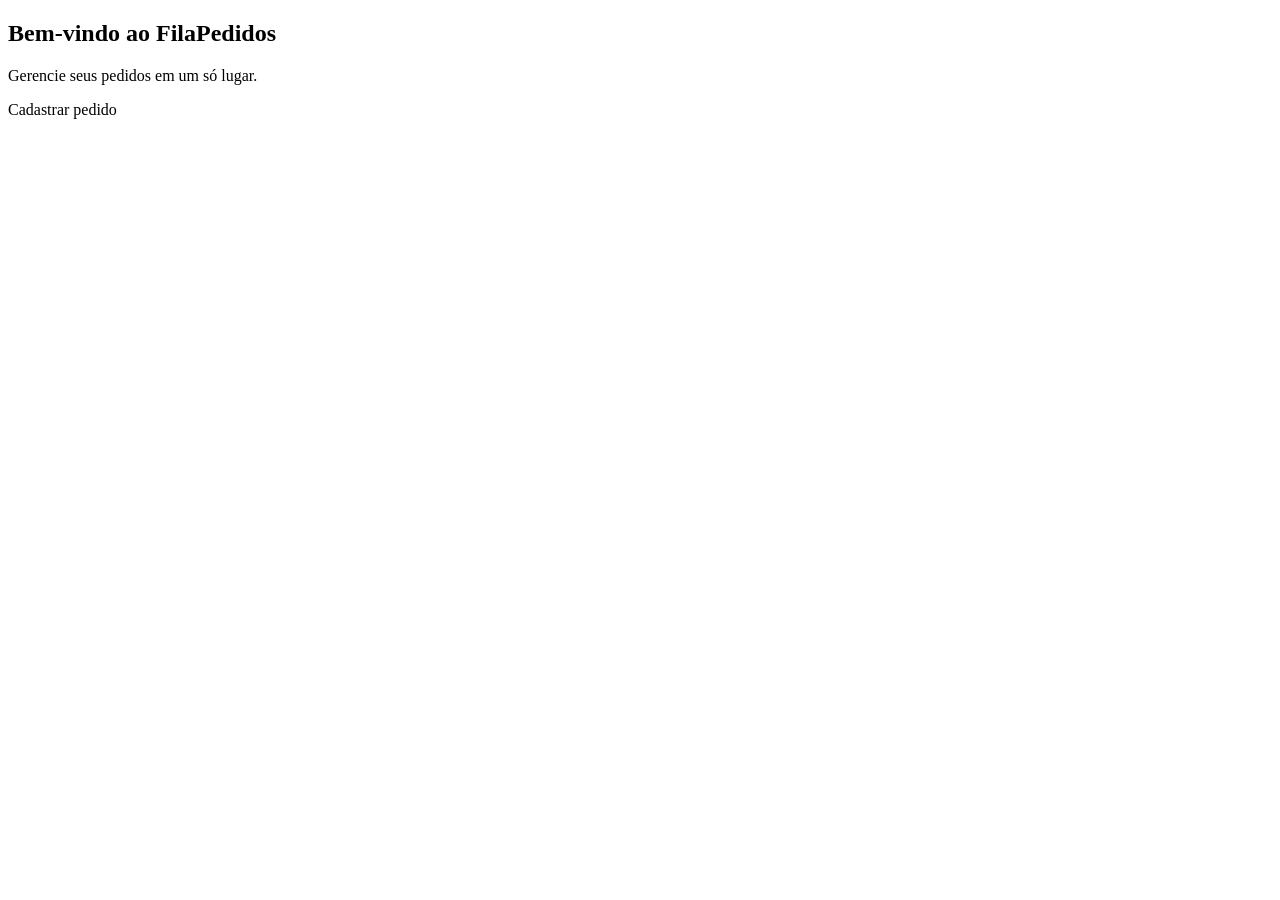
<file: src/main/resources/templates/index.html>
<!DOCTYPE html>
<html lang="pt-BR" xmlns:th="http://www.thymeleaf.org"
      th:replace="~{layout :: layout('Início', ~{::conteudo})}">

<body>

<section th:fragment="conteudo">

    <div class="p-4 p-md-5 mb-4 bg-white rounded-3 shadow-sm">
        <h2 class="display-6 fw-bold">Bem-vindo ao FilaPedidos</h2>

        <p class="lead">
            Gerencie seus pedidos em um só lugar.
        </p>

        <a th:href="@{/pedido/novo}" class="btn btn-primary btn-lg">
            Cadastrar pedido
        </a>
    </div>

</section>

</body>
</html>
</file>
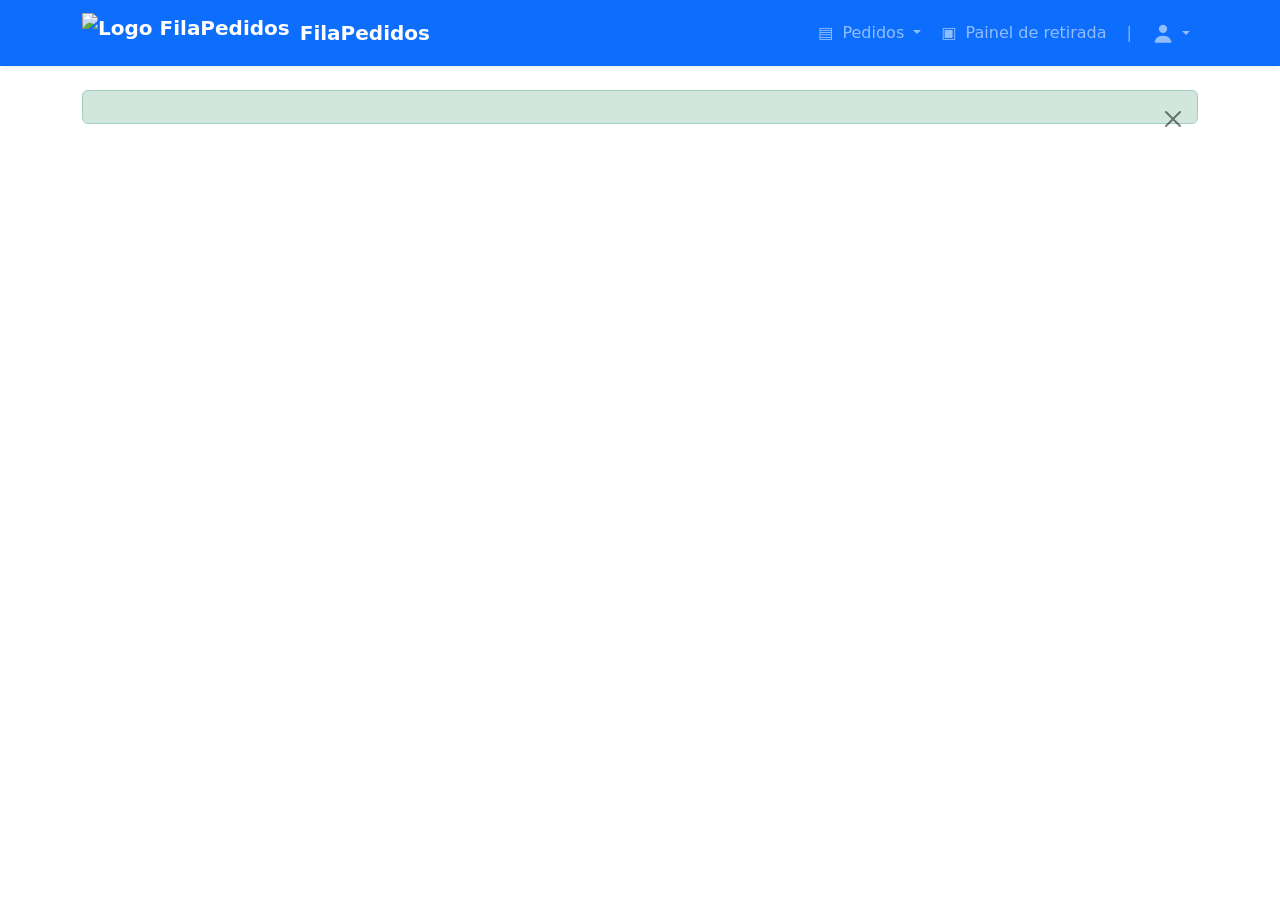
<file: src/main/resources/templates/layout.html>
<!DOCTYPE html>
<html lang="pt-BR" xmlns:th="http://www.thymeleaf.org"
      th:fragment="layout(titulo, conteudo)">

<head>
    <meta charset="UTF-8">
    <meta name="viewport" content="width=device-width, initial-scale=1">

    <title th:text="${titulo}">FilaPedidos</title>

    <!-- Bootstrap -->
    <link href="https://cdn.jsdelivr.net/npm/bootstrap@5.3.8/dist/css/bootstrap.min.css"
          rel="stylesheet">

    <!-- CSS personalizado -->
    <link rel="stylesheet" th:href="@{/style.css}">
</head>

<body>

<nav class="navbar navbar-expand-lg navbar-dark bg-primary shadow-sm">
    <div class="container">

        <!-- Marca -->
        <a class="navbar-brand fw-bold d-flex align-items-center"
           th:href="@{/pedido/lista}">

            <img th:src="@{/img/tito.png}"
                 alt="Logo FilaPedidos"
                 style="height: 40px; width: auto; margin-right: 10px;">

            <span>FilaPedidos</span>
        </a>

        <!-- Botão mobile -->
        <button class="navbar-toggler"
                type="button"
                data-bs-toggle="collapse"
                data-bs-target="#menuPrincipal"
                aria-controls="menuPrincipal"
                aria-expanded="false"
                aria-label="Abrir menu">

            <span class="navbar-toggler-icon"></span>
        </button>

        <div class="collapse navbar-collapse" id="menuPrincipal">

            <ul class="navbar-nav ms-auto align-items-lg-center gap-lg-1">

                <!-- PEDIDOS -->
                <li class="nav-item dropdown">
                    <a class="nav-link dropdown-toggle"
                       href="#"
                       id="menuPedidos"
                       role="button"
                       data-bs-toggle="dropdown"
                       aria-expanded="false">
                        <span class="me-1">▤</span>
                        Pedidos
                    </a>

                    <ul class="dropdown-menu dropdown-menu-end"
                        aria-labelledby="menuPedidos">

                        <li>
                            <a class="dropdown-item"
                               th:href="@{/pedido/novo}">
                                Cadastrar pedido
                            </a>
                        </li>

                        <li>
                            <a class="dropdown-item"
                               th:href="@{/pedido/lista}">
                                Listar pedidos
                            </a>
                        </li>

                        <li>
                            <a class="dropdown-item"
                               th:href="@{/pedido/editar}">
                                Editar pedido
                            </a>
                        </li>

                    </ul>
                </li>

                <!-- PAINEL -->
                <li class="nav-item">
                    <a class="nav-link"
                       th:href="@{/pedido/painel}"
                       target="_blank"
                       rel="noopener">
                        <span class="me-1">▣</span>
                        Painel de retirada
                    </a>
                </li>

                <!-- SEPARADOR VISUAL -->
                <li class="nav-item d-none d-lg-block">
                    <span class="text-white-50 px-2">|</span>
                </li>

                <!-- CONTA DO USUÁRIO -->
                <li class="nav-item dropdown">

                    <a class="nav-link dropdown-toggle d-flex align-items-center"
                       href="#"
                       id="menuUsuario"
                       role="button"
                       data-bs-toggle="dropdown"
                       aria-expanded="false">

                        <svg xmlns="http://www.w3.org/2000/svg"
                             width="22"
                             height="22"
                             fill="currentColor"
                             viewBox="0 0 16 16"
                             class="me-1">

                            <path d="M8 8a3 3 0 1 0 0-6 3 3 0 0 0 0 6z"/>
                            <path d="M14 14s-1-4-6-4-6 4-6 4v1h12v-1z"/>
                        </svg>

                        <span class="d-lg-none">Minha conta</span>
                    </a>

                    <ul class="dropdown-menu dropdown-menu-end"
                        aria-labelledby="menuUsuario">

                        <li>
                            <h6 class="dropdown-header">
                                Minha conta
                            </h6>
                        </li>

                        <li>
                            <a class="dropdown-item"
                               th:href="@{/usuario/alterar-senha}">
                                Alterar senha
                            </a>
                        </li>

                        <li><hr class="dropdown-divider"></li>

                        <li>
                            <form th:action="@{/logout}"
                                  method="post">

                                <button type="submit"
                                        class="dropdown-item text-danger">
                                    Sair do sistema
                                </button>

                            </form>
                        </li>

                    </ul>
                </li>

            </ul>
        </div>
    </div>
</nav>

<!-- Conteúdo específico de cada página -->
<main class="container py-4">

    <!-- Mensagem de sucesso -->
    <div th:if="${mensagem != null}"
         class="alert alert-success alert-dismissible fade show"
         role="alert">

        <span th:text="${mensagem}"></span>

        <button type="button"
                class="btn-close"
                data-bs-dismiss="alert"
                aria-label="Fechar">
        </button>
    </div>

    <div th:replace="${conteudo}"></div>

</main>

<!-- Scripts comuns -->
<script src="https://cdn.jsdelivr.net/npm/bootstrap@5.3.8/dist/js/bootstrap.bundle.min.js"></script>

</body>
</html>
</file>
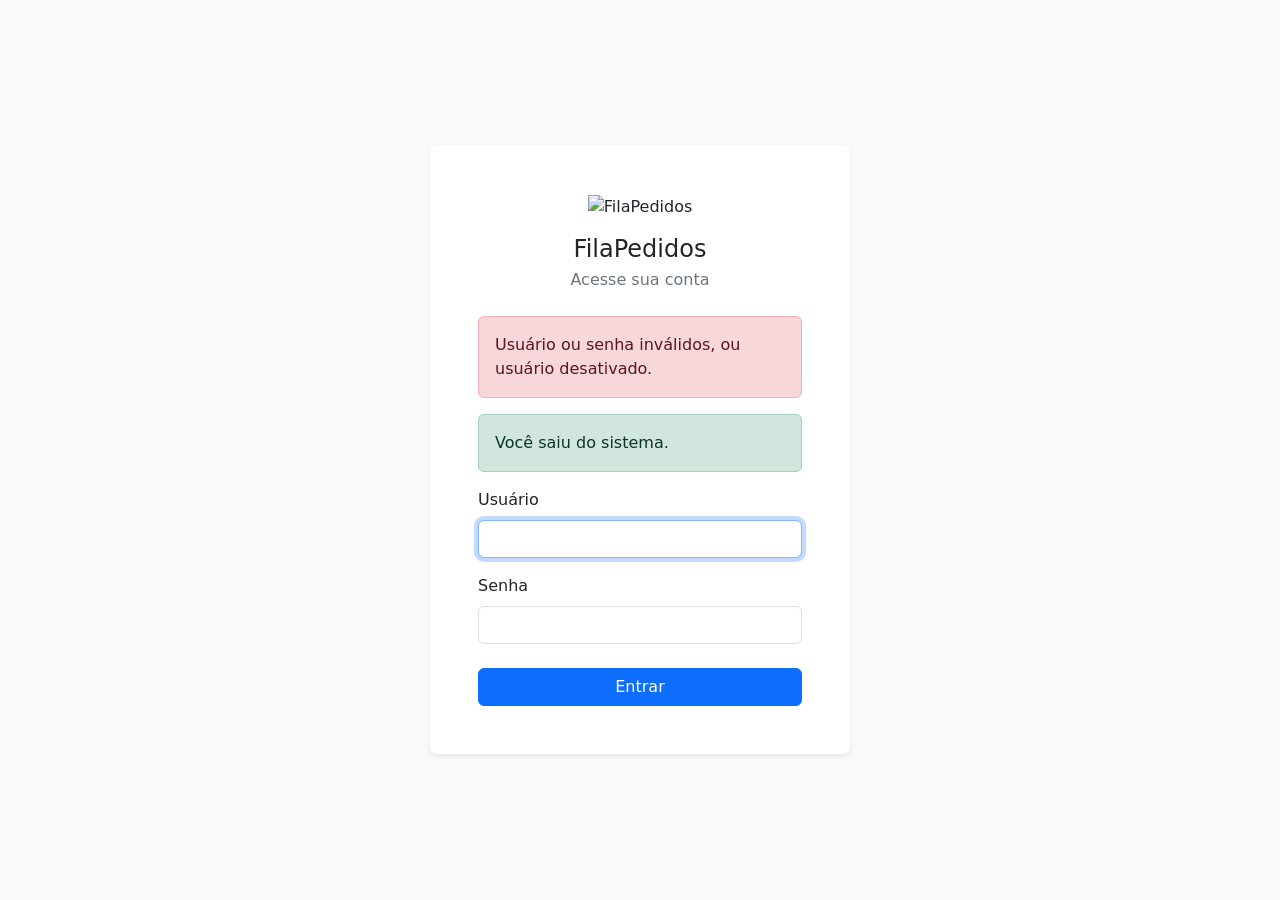
<file: src/main/resources/templates/login.html>
<!DOCTYPE html>
<html lang="pt-BR" xmlns:th="http://www.thymeleaf.org">
<head>
    <meta charset="UTF-8">
    <meta name="viewport" content="width=device-width, initial-scale=1">
    <title>FilaPedidos | Entrar</title>
    <link href="https://cdn.jsdelivr.net/npm/bootstrap@5.3.8/dist/css/bootstrap.min.css"
          rel="stylesheet">
    <link rel="stylesheet" th:href="@{/style.css}">
</head>
<body class="bg-light">
<main class="container min-vh-100 d-flex align-items-center justify-content-center">
    <div class="card shadow-sm border-0" style="width: 100%; max-width: 420px;">
        <div class="card-body p-4 p-md-5">
            <div class="text-center mb-4">
                <img th:src="@{/img/tito.png}" alt="FilaPedidos"
                     style="height: 65px; width: auto;">
                <h1 class="h4 mt-3 mb-1">FilaPedidos</h1>
                <p class="text-secondary mb-0">Acesse sua conta</p>
            </div>

            <div th:if="${param.error}" class="alert alert-danger" role="alert">
                Usuário ou senha inválidos, ou usuário desativado.
            </div>
            <div th:if="${param.logout}" class="alert alert-success" role="alert">
                Você saiu do sistema.
            </div>

            <form th:action="@{/login}" method="post">
                <div class="mb-3">
                    <label for="username" class="form-label">Usuário</label>
                    <input id="username" name="username" type="text"
                           class="form-control" autocomplete="username"
                           required autofocus>
                </div>
                <div class="mb-4">
                    <label for="password" class="form-label">Senha</label>
                    <input id="password" name="password" type="password"
                           class="form-control" autocomplete="current-password"
                           required>
                </div>
                <button type="submit" class="btn btn-primary w-100">
                    Entrar
                </button>
            </form>
        </div>
    </div>
</main>
</body>
</html>
</file>
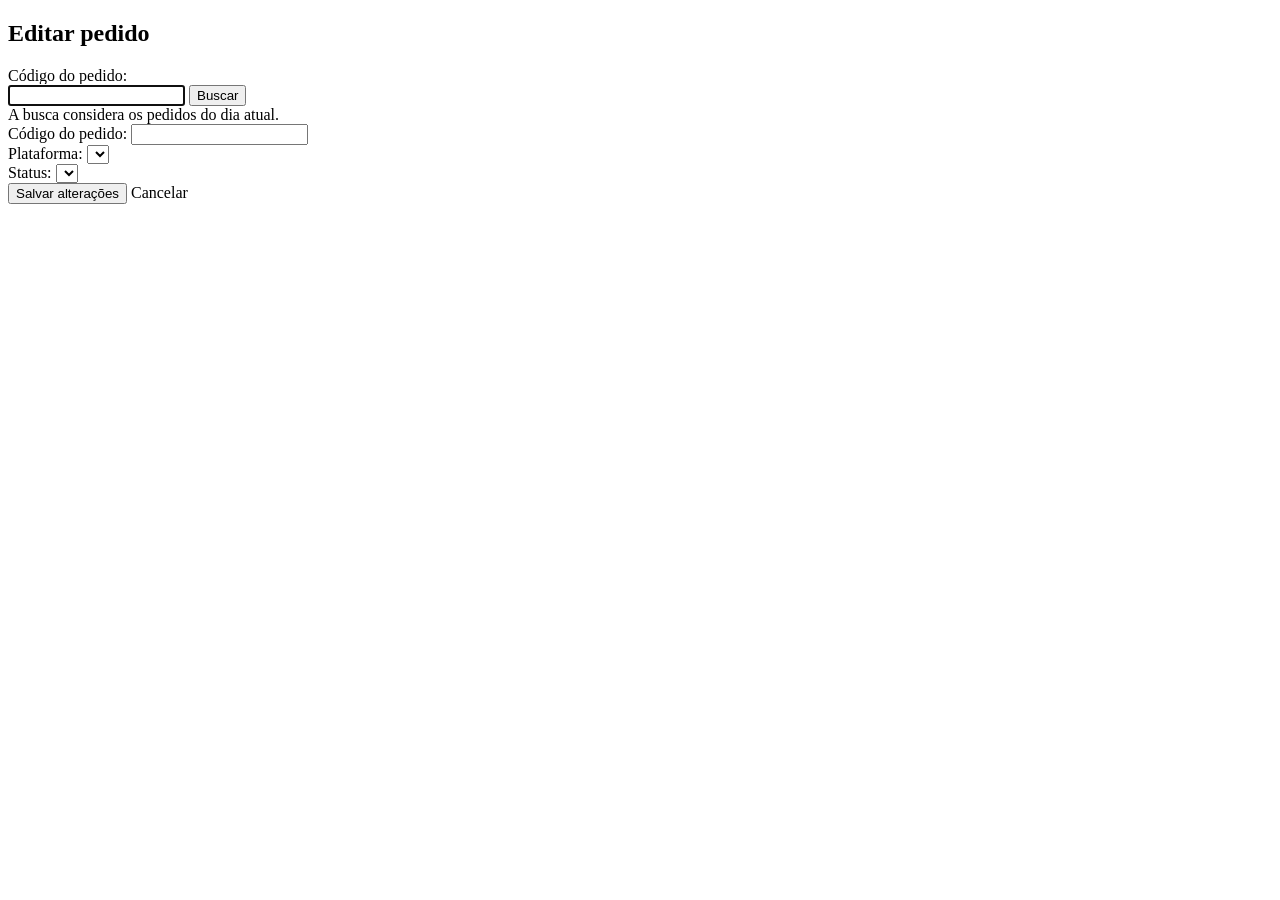
<file: src/main/resources/templates/pedido/editar.html>
<!DOCTYPE html>
<html lang="pt-BR" xmlns:th="http://www.thymeleaf.org"
      th:replace="~{layout :: layout('Editar pedido', ~{::conteudo})}">
<body>
<section th:fragment="conteudo">
    <div class="card shadow-sm">
        <div class="card-body p-4">
            <h1 class="h4 mb-4">Editar pedido</h1>

            <form th:action="@{/pedido/editar/buscar}" method="post" class="mb-4">
                <div class="mb-3">
                    <label class="form-label" for="codigoPedidoBusca">Código do pedido:</label>
                    <div class="input-group">
                        <input type="text" id="codigoPedidoBusca" name="codigoPedidoBusca"
                               maxlength="10" required autofocus
                               th:value="${codigoPedidoBusca}">
                        <button type="submit" class="btn btn-primary">Buscar</button>
                    </div>
                    <div class="form-text">A busca considera os pedidos do dia atual.</div>
                </div>
            </form>

            <div th:if="${erroBusca != null}" class="alert alert-warning" role="alert"
                 th:text="${erroBusca}"></div>

            <form th:if="${pedido != null}" th:action="@{/pedido/editar/salvar}" method="post"
                  class="border-top pt-4">
                <input type="hidden" name="id" th:value="${pedido.id}">

                <div class="mb-3">
                    <label class="form-label" for="codigoExibicao">Código do pedido:</label>
                    <input type="text" id="codigoExibicao"
                           th:value="${pedido.codigoPedido}" readonly>
                </div>

                <div class="mb-3">
                    <label class="form-label" for="plataforma">Plataforma:</label>
                    <select id="plataforma" name="plataforma" required>
                        <option th:each="plataformaOpcao : ${plataformas}"
                                th:value="${plataformaOpcao}"
                                th:text="${plataformaOpcao.descricao}"
                                th:selected="${plataformaOpcao == pedido.plataforma}"></option>
                    </select>
                </div>

                <div class="mb-3">
                    <label class="form-label" for="status">Status:</label>
                    <select id="status" name="status" required>
                        <option th:each="statusOpcao : ${statusDisp}"
                                th:value="${statusOpcao}"
                                th:text="${statusOpcao}"
                                th:selected="${statusOpcao == pedido.status}"></option>
                    </select>
                </div>

                <button type="submit" class="btn btn-primary">Salvar alterações</button>
                <a th:href="@{/pedido/lista}" class="btn btn-outline-secondary ms-2">Cancelar</a>
            </form>
        </div>
    </div>
</section>
</body>
</html>
</file>
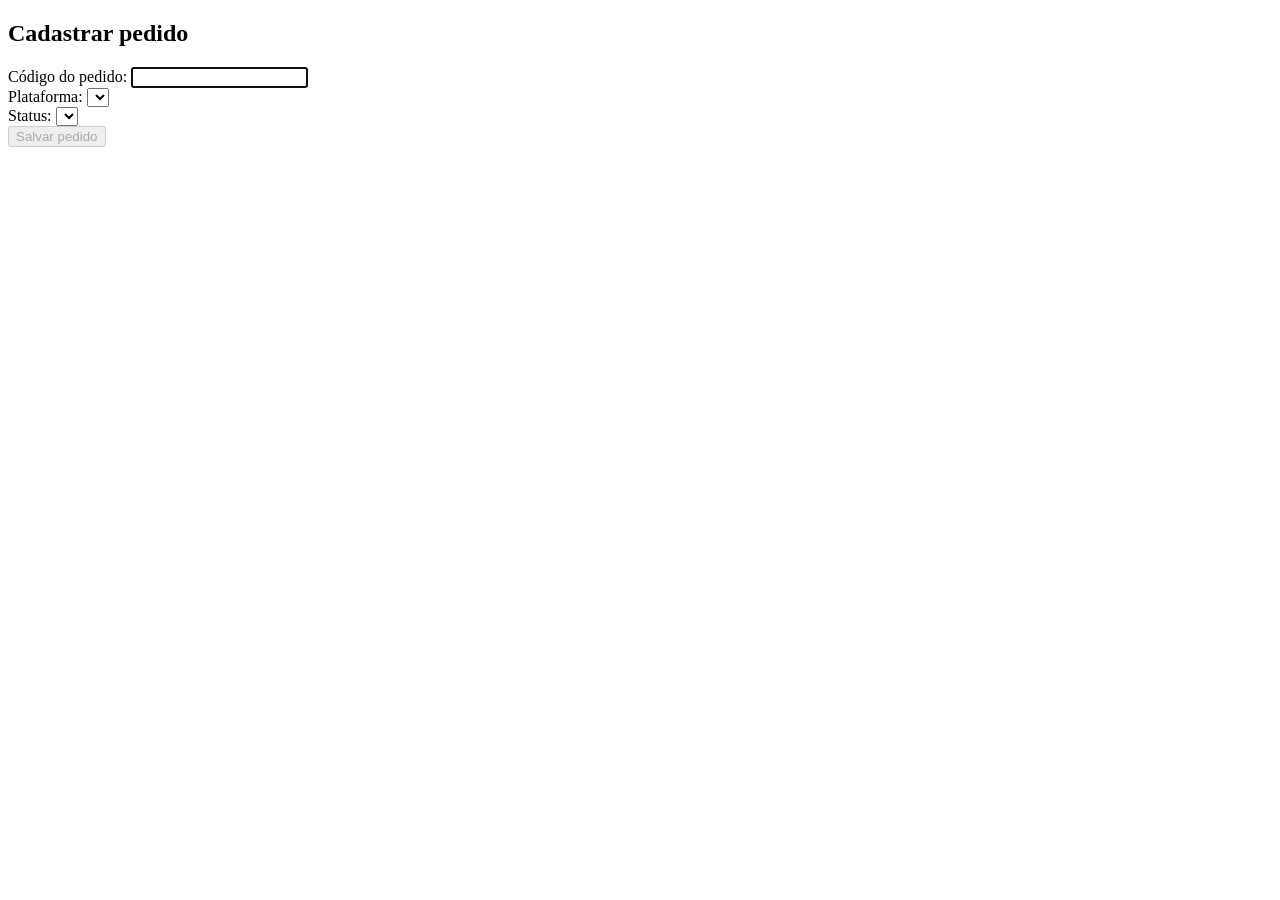
<file: src/main/resources/templates/pedido/formulario.html>
<!DOCTYPE html>
<html lang="pt-BR" xmlns:th="http://www.thymeleaf.org" th:replace="~{layout :: layout('Novo pedido', ~{::conteudo})}">

<body>
       <section th:fragment="conteudo">
              <div class="card-body p-4">
                     <h1 class="h4 mb-4">Cadastrar pedido</h1>
                     <form th:action="@{/pedido/salvar}" th:object="${pedido}" method="post">

                            <div class="mb-3">
                                   <label class="form-label" for="codigoPedido">Código do pedido:</label>
                                   <input type="text" id="codigoPedido" th:field="*{codigoPedido}" autofocus maxlength="10" />
                            </div>
                            <div class="mb-3">
                            <label class="form-label" for="plataforma">Plataforma:</label>
                            <select id="plataforma" th:field="*{plataforma}">
                                   <option th:each="plataforma : ${plataformas}" th:value="${plataforma}"
                                          th:text="${plataforma.descricao}" />
                            </select>
                            </div>
                            <div class="mb-3">
                            <label class="form-label" for="status">Status:</label>
                            <select id="status" th:field="*{status}">
                                   <option th:each="statusPedido : ${statusDisp}" th:value="${statusPedido}"
                                          th:text="${statusPedido}" />
                            </select>
                            </div>
                            <button type="submit" class="btn btn-primary" id="btnSalvar" disabled>Salvar pedido</button>

                     </form>
              </div>

              <script>
                     
                     document.addEventListener("DOMContentLoaded", function () {
                     const campoCodigo = document.getElementById("codigoPedido");
                     const botaoSalvar = document.getElementById("btnSalvar");

                     function atualizarBotao() {
                            botaoSalvar.disabled = campoCodigo.value.trim() === "";
                     }

                     campoCodigo.addEventListener("input", atualizarBotao);

                     // Verifica também se o formulário abriu com algum valor preenchido.
                     atualizarBotao();
                     });

              </script>
              
       </section>
</body>

</html>
</file>
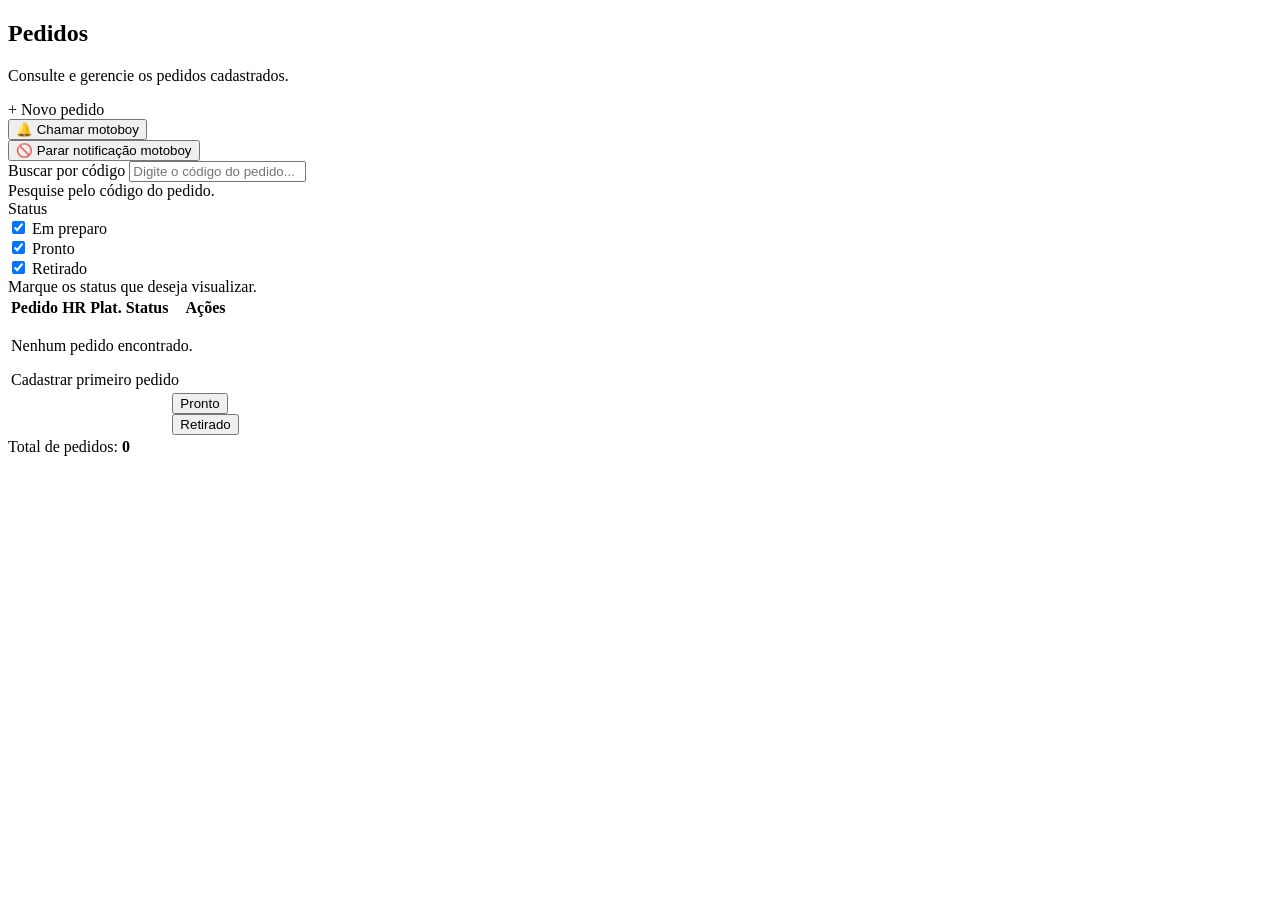
<file: src/main/resources/templates/pedido/lista.html>
<!DOCTYPE html>
<html lang="pt-BR" xmlns:th="http://www.thymeleaf.org"
      th:replace="~{layout :: layout('Lista de pedidos', ~{::conteudo})}">

<body>

<section th:fragment="conteudo">

    <!-- Cabeçalho da página -->
    <div class="d-flex flex-column flex-md-row
                justify-content-between align-items-md-center gap-3 mb-4">

        <div>
            <h2 class="h3 mb-1">Pedidos</h2>
            <p class="text-secondary mb-0">
                Consulte e gerencie os pedidos cadastrados.
            </p>
        </div>

        <a th:href="@{/pedido/novo}" class="btn btn-primary">
            + Novo pedido
        </a>



        <div class="mb-3">
            <!-- Notificação desligada -->
            <form th:if="${!notificacaoMotoboyAtiva}"
                th:action="@{/pedido/notificacao-motoboy/iniciar}"
                method="post">

                <button type="submit" class="btn btn-warning">
                    <span aria-hidden="true">🔔</span>
                    Chamar motoboy
                </button>
            </form>

            <!-- Notificação ligada -->
            <form th:if="${notificacaoMotoboyAtiva}"
                th:action="@{/pedido/notificacao-motoboy/parar}"
                method="post">

                <button type="submit" class="btn btn-outline-danger">
                    <span aria-hidden="true">🚫</span>
                    Parar notificação motoboy
                </button>
            </form>
        </div>

    </div>

    <!-- FILTROS -->

<div class="row g-3 mb-4">

    <!-- Filtro por código -->
    <div class="col-12 col-lg-4">
        <div class="card h-100 filtro-card">
            <div class="card-body">
                <label for="filtroCodigo" class="form-label fw-bold">
                    <i class="bi bi-search"></i> Buscar por código
                </label>

                <input type="text"
                       id="filtroCodigo"
                       class="form-control"
                       placeholder="Digite o código do pedido...">

                <div class="form-text">
                    Pesquise pelo código do pedido.
                </div>
            </div>
        </div>
    </div>

    <!-- Filtro por status -->
    <div class="col-12 col-lg-8">
        <div class="card h-100 filtro-card filtro-status-card">
            <div class="card-body">
                <div class="fw-bold mb-3">
                    <i class="bi bi-funnel"></i> Status
                </div>

                <div class="d-flex flex-wrap gap-4">
                    <div class="form-check">
                        <input class="form-check-input filtro-status"
                               type="checkbox"
                               id="statusEmPreparo"
                               value="EM_PREPARO"
                               checked>
                        <label class="form-check-label"
                               for="statusEmPreparo">
                            Em preparo
                        </label>
                    </div>

                    <div class="form-check">
                        <input class="form-check-input filtro-status"
                               type="checkbox"
                               id="statusPronto"
                               value="PRONTO"
                               checked>
                        <label class="form-check-label"
                               for="statusPronto">
                            Pronto
                        </label>
                    </div>

                    <div class="form-check">
                        <input class="form-check-input filtro-status"
                               type="checkbox"
                               id="statusRetirado"
                               value="RETIRADO"
                               checked>
                        <label class="form-check-label"
                               for="statusRetirado">
                            Retirado
                        </label>
                    </div>
                </div>

                <div class="form-text mt-3">
                    Marque os status que deseja visualizar.
                </div>
            </div>
        </div>
    </div>

</div>


    <!-- Tabela de pedidos -->
    <div class="card shadow-sm">

        <div class="card-body p-0">

            <div class="table-responsive">

                <table class="table table-hover align-middle mb-0">

                    <thead class="table-light">
                        <tr>
                            <th scope="col" class="ps-3">Pedido</th>
                            <th scope="col">HR</th>
                            <th scope="col">Plat.</th>
                            <th scope="col">Status</th>
                            <th scope="col" class="text-center">Ações</th>
                        </tr>
                    </thead>

                    <tbody>

                        <!-- Exibido quando não houver pedidos -->
                        <tr th:if="${#lists.isEmpty(pedidos)}">
                            <td colspan="5" class="text-center py-5">
                                <p class="text-secondary mb-2">
                                    Nenhum pedido encontrado.
                                </p>

                                <a th:href="@{/pedido/novo}"
                                   class="btn btn-outline-primary btn-sm">
                                    Cadastrar primeiro pedido
                                </a>
                            </td>
                        </tr>

                        <!-- Uma linha para cada pedido -->
                        <tr th:each="pedido : ${pedidos}" class="linha-pedido" 
                            th:attr="data-status=${pedido.status.name()},data-codigo=${pedido.codigoPedido}">

                            <td class="ps-3 fw-semibold"
                                th:text="${pedido.codigoPedido}">
                            </td>

                            <td class="text-nowrap"
                                th:text="${pedido.dataCriacao != null
                                    ? #temporals.format(pedido.dataCriacao, 'HH:mm')
                                    : '-'}">
                            </td>

                            <td>
                                <span th:text="${pedido.plataforma.descricao}">
                                </span>
                            </td>

                            <td>
                                <span class="badge rounded-pill"
                                      th:classappend="${
                                          pedido.status.name() == 'EM_PREPARO'
                                          ? ' text-bg-warning'
                                          : pedido.status.name() == 'PRONTO'
                                          ? ' text-bg-success'
                                          : pedido.status.name() == 'RETIRADO'
                                          ? ' text-bg-secondary'
                                          : ' text-bg-danger'
                                      }"
                                      th:text="${pedido.status.name()
                                          .replace('_', ' ')}">
                                </span>
                            </td>

                            <!-- Ações do registro -->
                            <td>
                                <div class="d-flex justify-content-center
                                            flex-wrap gap-1">


                                    <!-- Marcar como pronto -->
                                    <form th:if="${pedido.status.name() == 'EM_PREPARO'}" th:action="@{/pedido/{id}/pronto(id=${pedido.id})}" method="post"
                                        class="d-inline">
                                    
                                        <button type="submit" class="btn btn-outline-success btn-sm">
                                            Pronto
                                        </button>
                                    </form>

                                    <!-- Marcar como retirado -->
                                    <form th:if="${pedido.status.name() == 'PRONTO'}" th:action="@{/pedido/{id}/retirado(id=${pedido.id})}" method="post"
                                        class="d-inline">
                                    
                                        <button type="submit" class="btn btn-outline-primary btn-sm">
                                            Retirado
                                        </button>
                                    </form>

                                </div>
                            </td>

                        </tr>

                    </tbody>

                </table>

            </div>

        </div>

        <!-- Rodapé da tabela -->
        <div class="card-footer bg-white text-secondary small"
             th:unless="${#lists.isEmpty(pedidos)}">

            Total de pedidos:
            <strong th:text="${#lists.size(pedidos)}">0</strong>

        </div>

    </div>

<script>

const filtroCodigo = document.getElementById("filtroCodigo");
const filtrosStatus = document.querySelectorAll(".filtro-status");
const linhasPedidos = document.querySelectorAll(".linha-pedido");

function aplicarFiltros() {
    const codigo = filtroCodigo.value.trim().toLowerCase();

    const statusSelecionados = Array.from(filtrosStatus)
        .filter(filtro => filtro.checked)
        .map(filtro => filtro.value);

    linhasPedidos.forEach(linha => {
        const codigoPedido = (
            linha.dataset.codigo || ""
        ).toLowerCase();

        const statusPedido = linha.dataset.status;

        const correspondeCodigo = codigoPedido.includes(codigo);

        const correspondeStatus =
            statusSelecionados.includes(statusPedido);

        linha.hidden = !(
            correspondeCodigo && correspondeStatus
        );
    });
}

filtroCodigo.addEventListener("input", aplicarFiltros);

filtrosStatus.forEach(filtro => {
    filtro.addEventListener("change", aplicarFiltros);
});

</script>

</section>




</body>
</html>
</file>
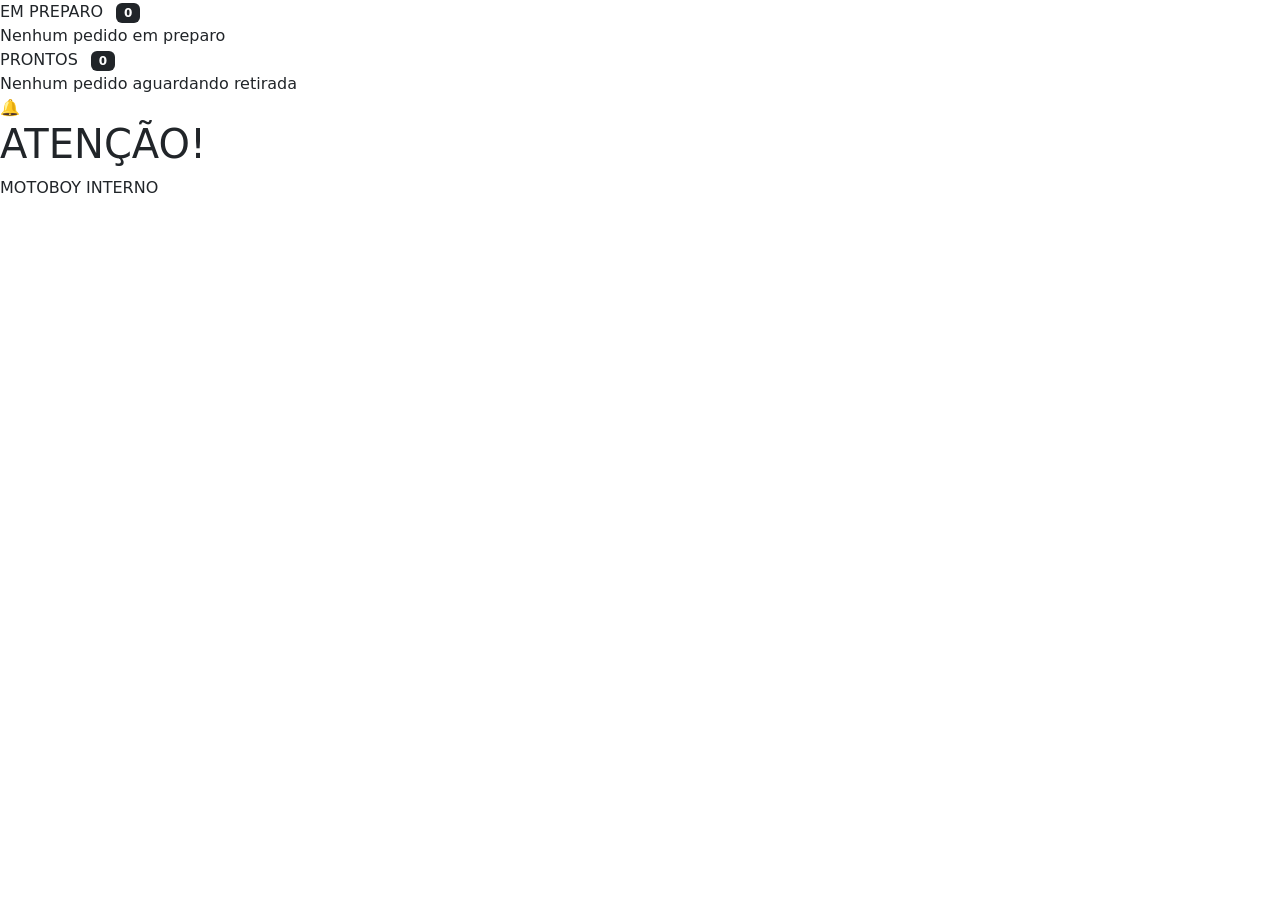
<file: src/main/resources/templates/pedido/painel.html>
<!DOCTYPE html>
<html lang="pt-BR" xmlns:th="http://www.thymeleaf.org">
<head>
    <meta charset="UTF-8">
    <meta name="viewport" content="width=device-width, initial-scale=1">

    <title>FilaPedidos | Painel de Retirada</title>

    <link href="https://cdn.jsdelivr.net/npm/bootstrap@5.3.8/dist/css/bootstrap.min.css"
          rel="stylesheet" />
    <link rel="stylesheet" th:href="@{/painelExt.css}" />
</head>

<body>

<div class="painel">

    <!-- Cabeçalho -->
     <!--
    <header class="cabecalho">
        <div>
            <div class="marca">FilaPedidos</div>
            <div class="subtitulo">Painel de acompanhamento e retirada</div>
        </div>

        <div class="text-end">
            <div class="subtitulo">ACOMPANHAMENTO DE PEDIDOS</div>
            <div class="fw-bold fs-5">RETIRADA</div>
        </div>
    </header>
-->
    <!-- Quadro principal -->
    <main class="quadro" th:if="${notificacaoMotoboyAtiva == false}">

        <!-- Coluna: em preparo -->
        <section class="coluna">

            <div class="coluna-titulo titulo-preparo">
                EM PREPARO
                <span class="badge text-bg-dark ms-2"
                      th:text="${#lists.size(pedidosEmPreparo)}">0</span>
            </div>

            <div class="lista-pedidos">

                <div class="pedido"
                     th:each="pedido : ${pedidosEmPreparo}">

                    <div class="pedido-codigo"
                         th:text="${pedido.codigoPedido}">
                    </div>

                    <div class="pedido-plataforma"
                         th:text="${pedido.plataforma.descricao}">
                    </div>

                </div>

                <div class="vazio"
                     th:if="${#lists.isEmpty(pedidosEmPreparo)}">
                    Nenhum pedido em preparo
                </div>

            </div>
        </section>

        <!-- Coluna: pronto para retirada -->
        <section class="coluna">

            <div class="coluna-titulo titulo-pronto">
                PRONTOS
                <span class="badge text-bg-dark ms-2"
                      th:text="${#lists.size(pedidosProntos)}">0</span>
            </div>

            <div class="lista-pedidos">

                <div class="pedido"
                     th:each="pedido : ${pedidosProntos}">

                    <div class="pedido-codigo"
                         th:text="${pedido.codigoPedido}">
                    </div>

                    <div class="pedido-plataforma"
                         th:text="${pedido.plataforma.descricao}">
                    </div>

                </div>

                <div class="vazio"
                     th:if="${#lists.isEmpty(pedidosProntos)}">
                    Nenhum pedido aguardando retirada
                </div>

            </div>
        </section>

    </main>

    <!-- Notificações para motoboys internos -->
    <section class="internos" th:if="${notificacaoMotoboyAtiva}">
    
        <div th:if="${notificacaoMotoboyAtiva}" class="notificacao-motoboy">
    
            <div class="notificacao-conteudo">
                <div class="icone-motoboy">🔔</div>
    
                <h1>ATENÇÃO!</h1>
    
                <div class="mensagem-motoboy">
                    MOTOBOY INTERNO
                </div>
            </div>
    
        </div>
    </section>

</div>
<script>
    setInterval(function() {
        window.location.reload();
    }, 3000);
</script>

<script th:if="${notificacaoMotoboyAtiva}">
    const audioContext = new (
        window.AudioContext || window.webkitAudioContext
    )();

    function tocarNota(frequencia, inicio, duracao) {
        const oscilador = audioContext.createOscillator();
        const volume = audioContext.createGain();

        oscilador.type = "sine";
        oscilador.frequency.value = frequencia;

        volume.gain.setValueAtTime(0.001, inicio);
        volume.gain.exponentialRampToValueAtTime(
            0.18, inicio + 0.04
        );
        volume.gain.exponentialRampToValueAtTime(
            0.001, inicio + duracao
        );

        oscilador.connect(volume);
        volume.connect(audioContext.destination);

        oscilador.start(inicio);
        oscilador.stop(inicio + duracao);
    }

    function tocarCampainha() {
        const agora = audioContext.currentTime;

        tocarNota(880, agora, 0.45);
        tocarNota(660, agora + 0.35, 0.65);
    }

    audioContext.resume().then(() => {
        tocarCampainha();

        setInterval(() => {
            if (audioContext.state === "running") {
                tocarCampainha();
            }
        }, 2500);
    });
</script>

</body>
</html>
</file>
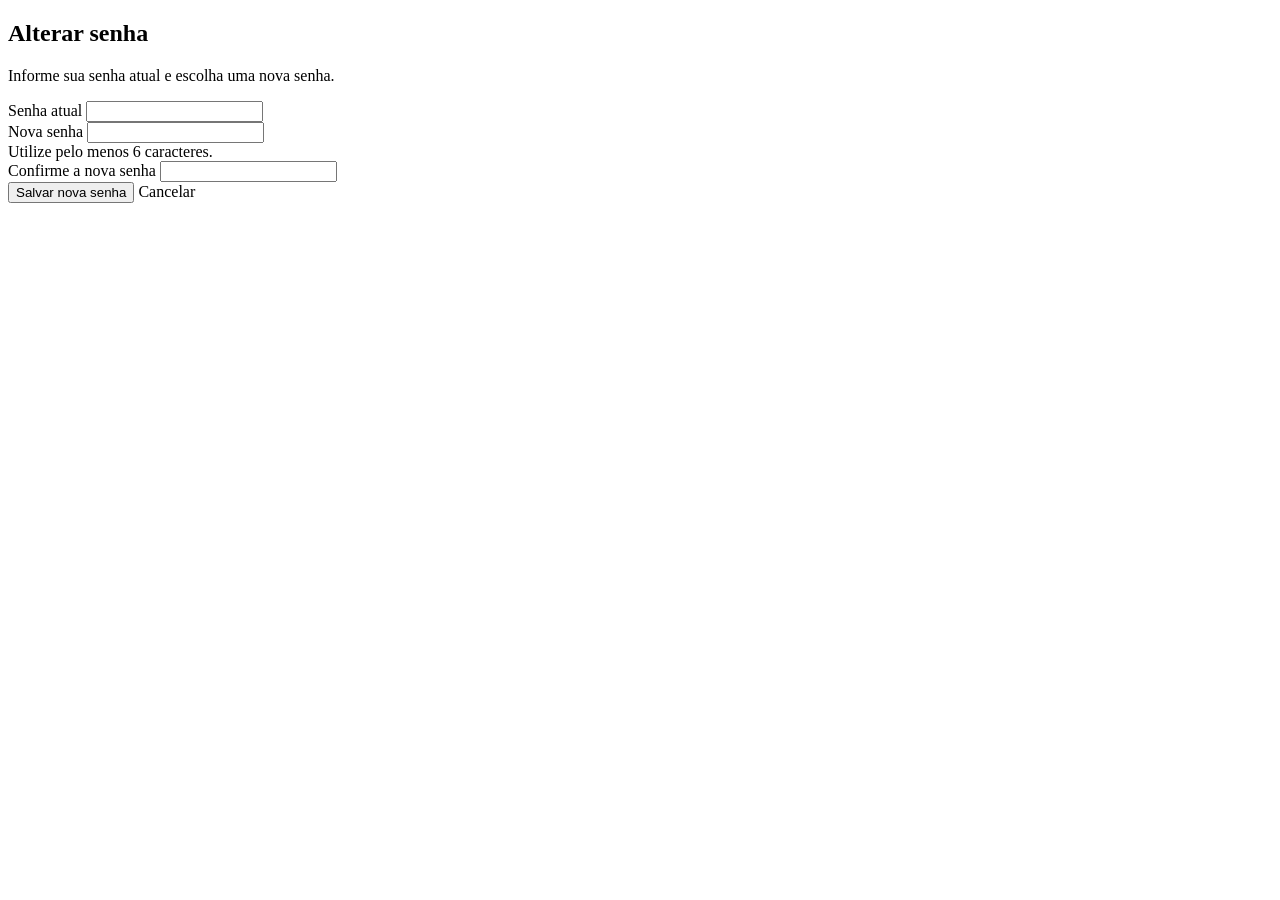
<file: src/main/resources/templates/usuario/alterar-senha.html>
<!DOCTYPE html>
<html lang="pt-BR" xmlns:th="http://www.thymeleaf.org"
      th:replace="~{layout :: layout('Alterar senha', ~{::conteudo})}">

<body>
<section th:fragment="conteudo">

    <div class="row justify-content-center">
        <div class="col-12 col-md-8 col-lg-6">

            <div class="mb-4">
                <h2 class="h3 mb-1">Alterar senha</h2>
                <p class="text-secondary mb-0">
                    Informe sua senha atual e escolha uma nova senha.
                </p>
            </div>

            <div th:if="${erro}"
                 class="alert alert-danger"
                 role="alert"
                 th:text="${erro}">
            </div>

            <div class="card shadow-sm">
                <div class="card-body p-4">

                    <form th:action="@{/usuario/alterar-senha}"
                          method="post">

                        <div class="mb-3">
                            <label for="senhaAtual"
                                   class="form-label">
                                Senha atual
                            </label>

                            <input type="password"
                                   class="form-control"
                                   id="senhaAtual"
                                   name="senhaAtual"
                                   autocomplete="current-password"
                                   required>
                        </div>

                        <div class="mb-3">
                            <label for="novaSenha"
                                   class="form-label">
                                Nova senha
                            </label>

                            <input type="password"
                                   class="form-control"
                                   id="novaSenha"
                                   name="novaSenha"
                                   minlength="6"
                                   autocomplete="new-password"
                                   required>

                            <div class="form-text">
                                Utilize pelo menos 6 caracteres.
                            </div>
                        </div>

                        <div class="mb-4">
                            <label for="confirmarNovaSenha"
                                   class="form-label">
                                Confirme a nova senha
                            </label>

                            <input type="password"
                                   class="form-control"
                                   id="confirmarNovaSenha"
                                   name="confirmarNovaSenha"
                                   minlength="6"
                                   autocomplete="new-password"
                                   required>
                        </div>

                        <div class="d-flex flex-wrap gap-2">

                            <button type="submit"
                                    class="btn btn-primary">
                                Salvar nova senha
                            </button>

                            <a th:href="@{/pedido/lista}"
                               class="btn btn-outline-secondary">
                                Cancelar
                            </a>

                        </div>

                    </form>

                </div>
            </div>

        </div>
    </div>

</section>
</body>
</html>
</file>
